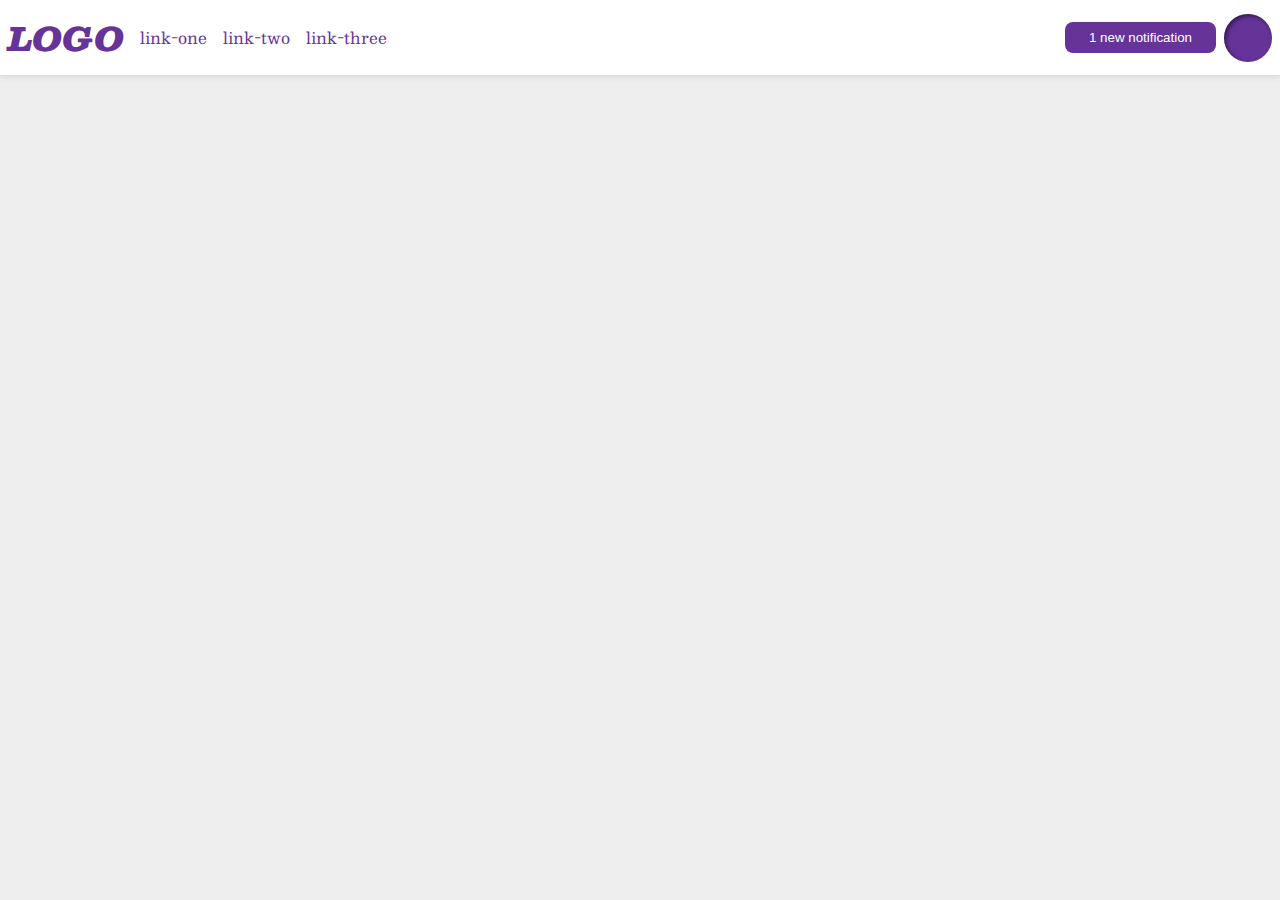
<file: foundations/flex/03-flex-header-2/index.html>
<!DOCTYPE html>
<html lang="en">
  <head>
    <meta charset="UTF-8">
    <meta http-equiv="X-UA-Compatible" content="IE=edge">
    <meta name="viewport" content="width=device-width, initial-scale=1.0">
    <title>Flex Header 2</title>
    <link rel="stylesheet" href="style.css">
  </head>
  <body>
    <div class="header">
      <div class="left-side">
        <div class="logo">
          LOGO
        </div>
        <ul class="links">
          <li><a href="https://google.com">link-one</a></li>
          <li><a href="https://google.com">link-two</a></li>
          <li><a href="https://google.com">link-three</a></li>
        </ul>
      </div>
      <div class="right-side">
        <button class="notifications">
          1 new notification
        </button>
        <div class="profile-image"></div>
      </div>
    </div>
  </body>
</html>
</file>
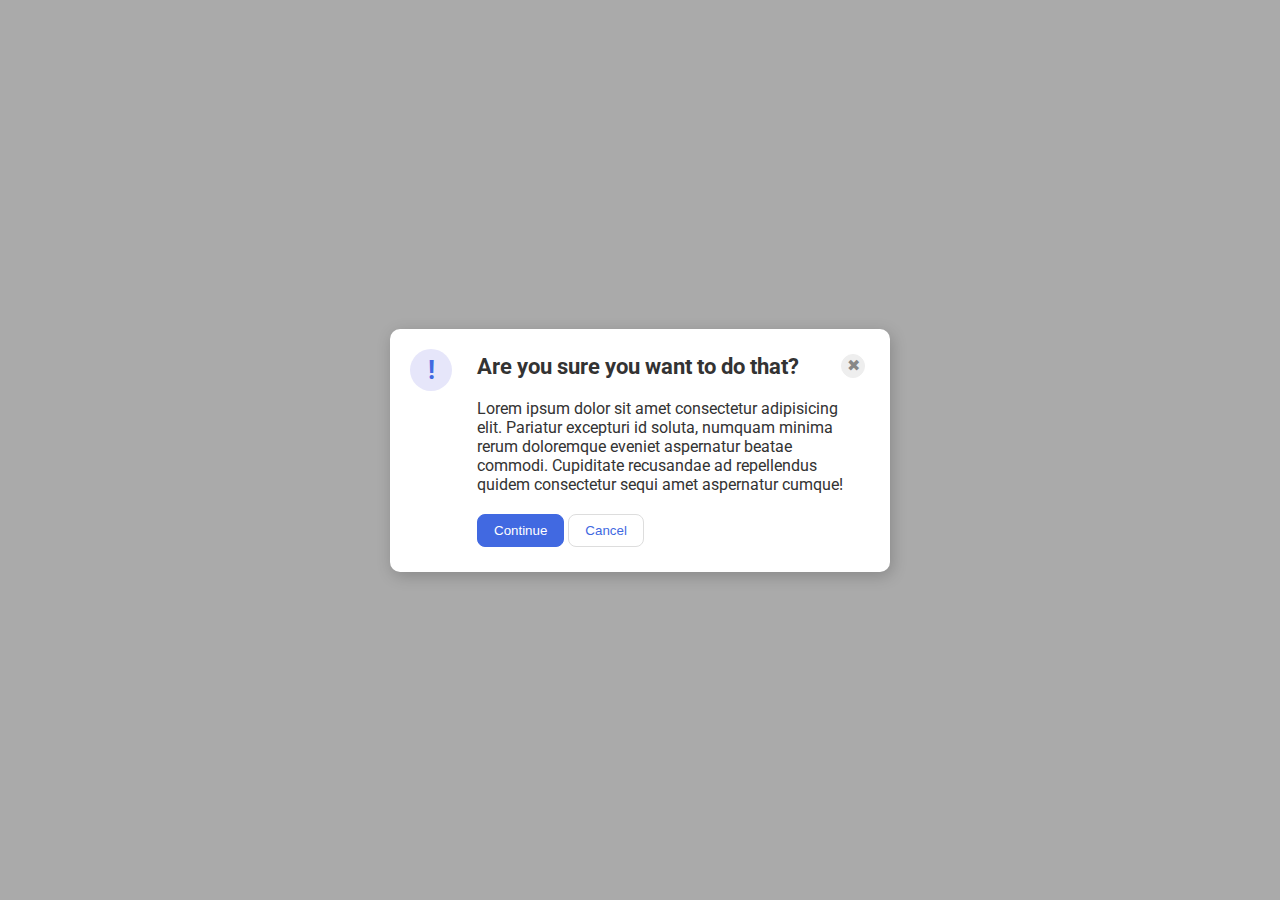
<file: foundations/flex/05-flex-modal/index.html>
<!DOCTYPE html>
<html lang="en">
  <head>
    <meta charset="UTF-8">
    <meta http-equiv="X-UA-Compatible" content="IE=edge">
    <meta name="viewport" content="width=device-width, initial-scale=1.0">
    <link rel="stylesheet" href="style.css">
    <title>Modal</title>
  </head>
  <body>
    <div class="modal">
      <div class="icon">!</div>
      <div class="contents">
        <div class="header">
          Are you sure you want to do that?
          <button class="close-button">✖</button>
        </div>
        <div class="text">Lorem ipsum dolor sit amet consectetur adipisicing elit. Pariatur excepturi id soluta, numquam minima rerum doloremque eveniet aspernatur beatae commodi. Cupiditate recusandae ad repellendus quidem consectetur sequi amet aspernatur cumque!</div>
        <div>
          <button class="continue">Continue</button>
          <button class="cancel">Cancel</button>
        </div>
      </div>
    </div>
  </body>
</html>
</file>
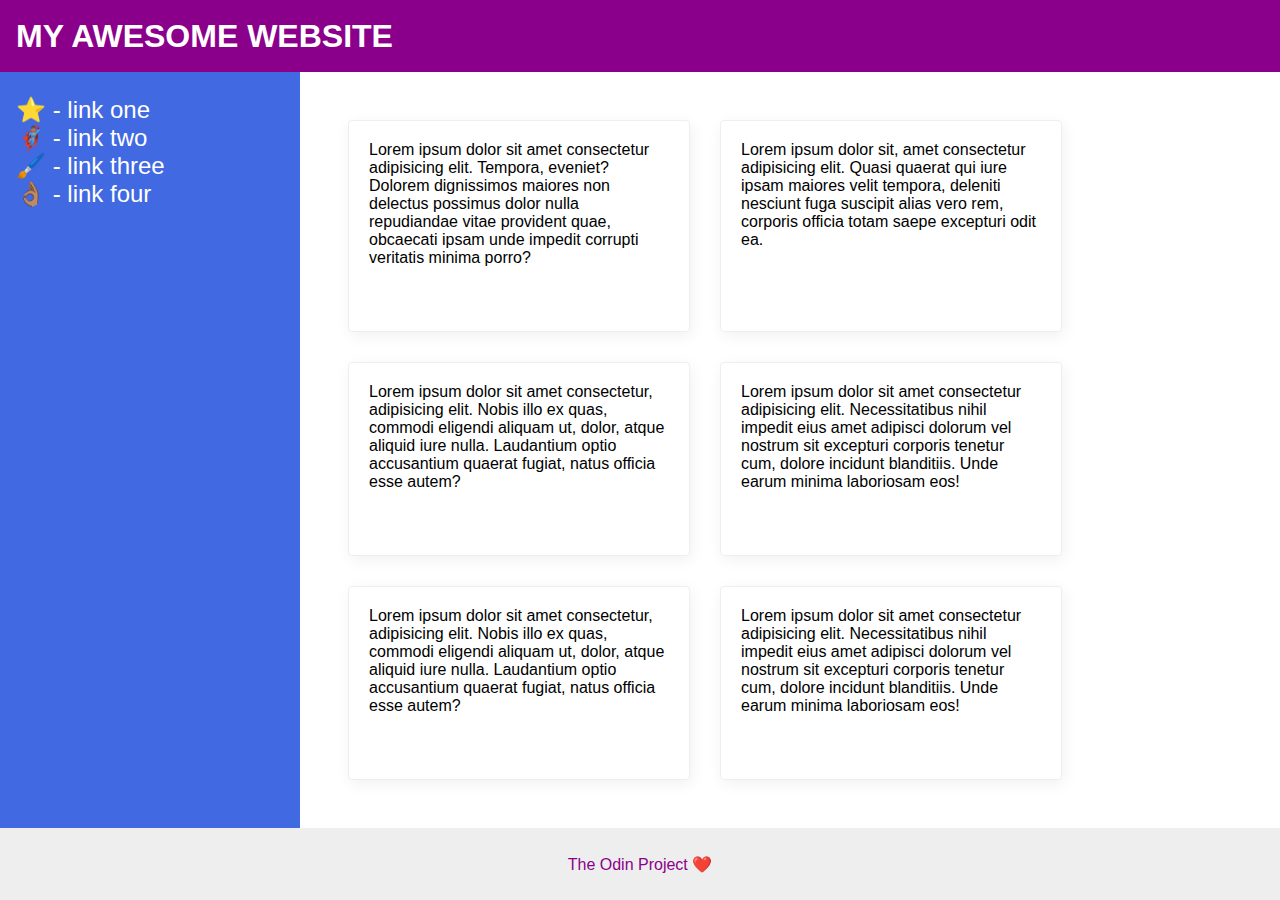
<file: foundations/flex/07-flex-layout-2/index.html>
<!DOCTYPE html>
<html lang="en">
  <head>
    <meta charset="UTF-8">
    <meta http-equiv="X-UA-Compatible" content="IE=edge">
    <meta name="viewport" content="width=device-width, initial-scale=1.0">
    <title>The Holy Grail</title>
    <link rel="stylesheet" href="style.css">
  </head>
  <body>
    <div class="header">
      MY AWESOME WEBSITE
    </div>

    <div class="mid-content">
      <div class="sidebar">
        <ul>
          <li><a href="#">⭐ - link one</a></li>
          <li><a href="#">🦸🏽‍♂️ - link two</a></li>
          <li><a href="#">🖌️ - link three</a></li>
          <li><a href="#">👌🏽 - link four</a></li>
        </ul>
      </div>

      <div class="cards-content">
        <div class="card">Lorem ipsum dolor sit amet consectetur adipisicing elit. Tempora, eveniet? Dolorem dignissimos maiores non delectus possimus dolor nulla repudiandae vitae provident quae, obcaecati ipsam unde impedit corrupti veritatis minima porro?</div>
        <div class="card">Lorem ipsum dolor sit, amet consectetur adipisicing elit. Quasi quaerat qui iure ipsam maiores velit tempora, deleniti nesciunt fuga suscipit alias vero rem, corporis officia totam saepe excepturi odit ea.</div>
        <div class="card">Lorem ipsum dolor sit amet consectetur, adipisicing elit. Nobis illo ex quas, commodi eligendi aliquam ut, dolor, atque aliquid iure nulla. Laudantium optio accusantium quaerat fugiat, natus officia esse autem?</div>
        <div class="card">Lorem ipsum dolor sit amet consectetur adipisicing elit. Necessitatibus nihil impedit eius amet adipisci dolorum vel nostrum sit excepturi corporis tenetur cum, dolore incidunt blanditiis. Unde earum minima laboriosam eos!</div>
        <div class="card">Lorem ipsum dolor sit amet consectetur, adipisicing elit. Nobis illo ex quas, commodi eligendi aliquam ut, dolor, atque aliquid iure nulla. Laudantium optio accusantium quaerat fugiat, natus officia esse autem?</div>
        <div class="card">Lorem ipsum dolor sit amet consectetur adipisicing elit. Necessitatibus nihil impedit eius amet adipisci dolorum vel nostrum sit excepturi corporis tenetur cum, dolore incidunt blanditiis. Unde earum minima laboriosam eos!</div>
      </div>
    </div>

    <div class="footer">
      The Odin Project ❤️
    </div>
  </body>
</html>
</file>
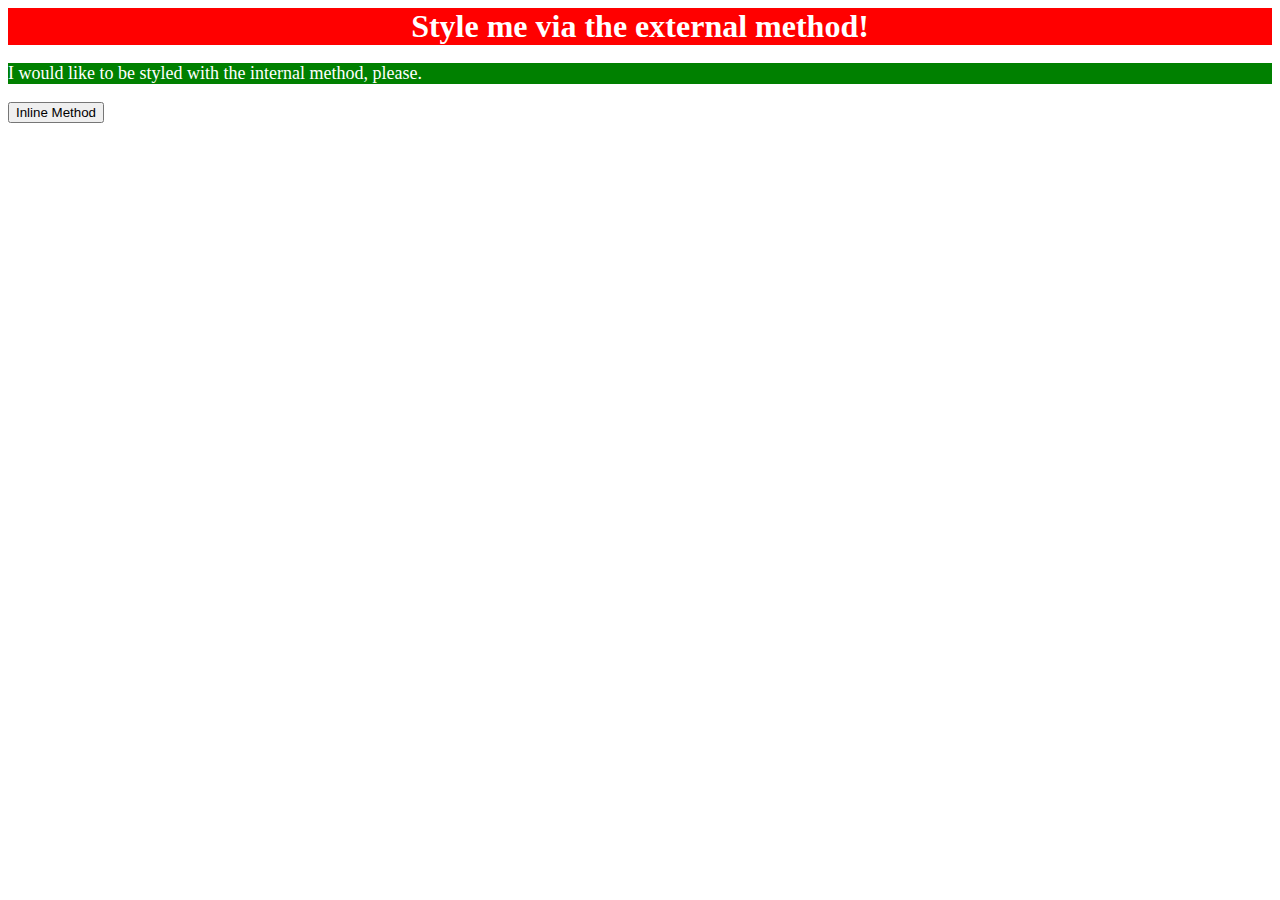
<file: foundations/intro-to-css/01-css-methods/index.html>
<!DOCTYPE html>
<html lang="en">
  <head>
    <meta charset="UTF-8">
    <meta http-equiv="X-UA-Compatible" content="IE=edge">
    <meta name="viewport" content="width=device-width, initial-scale=1.0">
    <link rel="stylesheet" href="styles.css">
    <title>Methods for Adding CSS</title>
    <Style>
      p {
        background-color: green;
        color: white;
        font-size: 18px;
      }
    </Style>
  </head>
  <body>
    <div class="divExternalStyle">Style me via the external method!</div>
    <p>I would like to be styled with the internal method, please.</p>
    <button>Inline Method</button>
  </body>
</html>
</file>
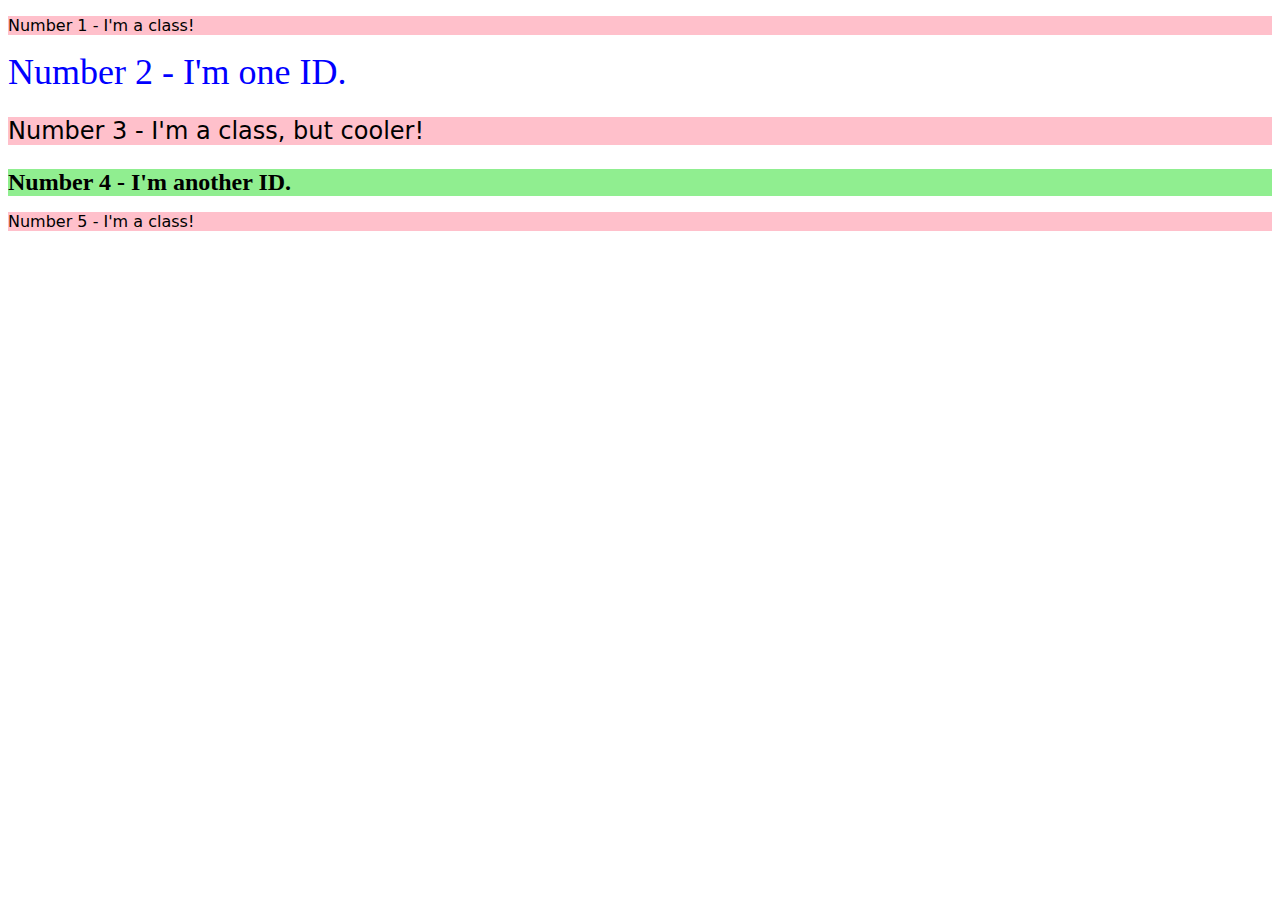
<file: foundations/intro-to-css/02-class-id-selectors/index.html>
<!DOCTYPE html>
<html lang="en">
  <head>
    <meta charset="UTF-8">
    <meta http-equiv="X-UA-Compatible" content="IE=edge">
    <meta name="viewport" content="width=device-width, initial-scale=1.0">
    <title>Class and ID Selectors</title>
    <link rel="stylesheet" href="style.css">
  </head>
  <body>
    <p class="pClass1">Number 1 - I'm a class!</p>
    <div id="divID1">Number 2 - I'm one ID.</div>
    <p class="pClass2">Number 3 - I'm a class, but cooler!</p>
    <div id="divID2">Number 4 - I'm another ID.</div>
    <p class="pClass3">Number 5 - I'm a class!</p>
  </body>
</html>
</file>
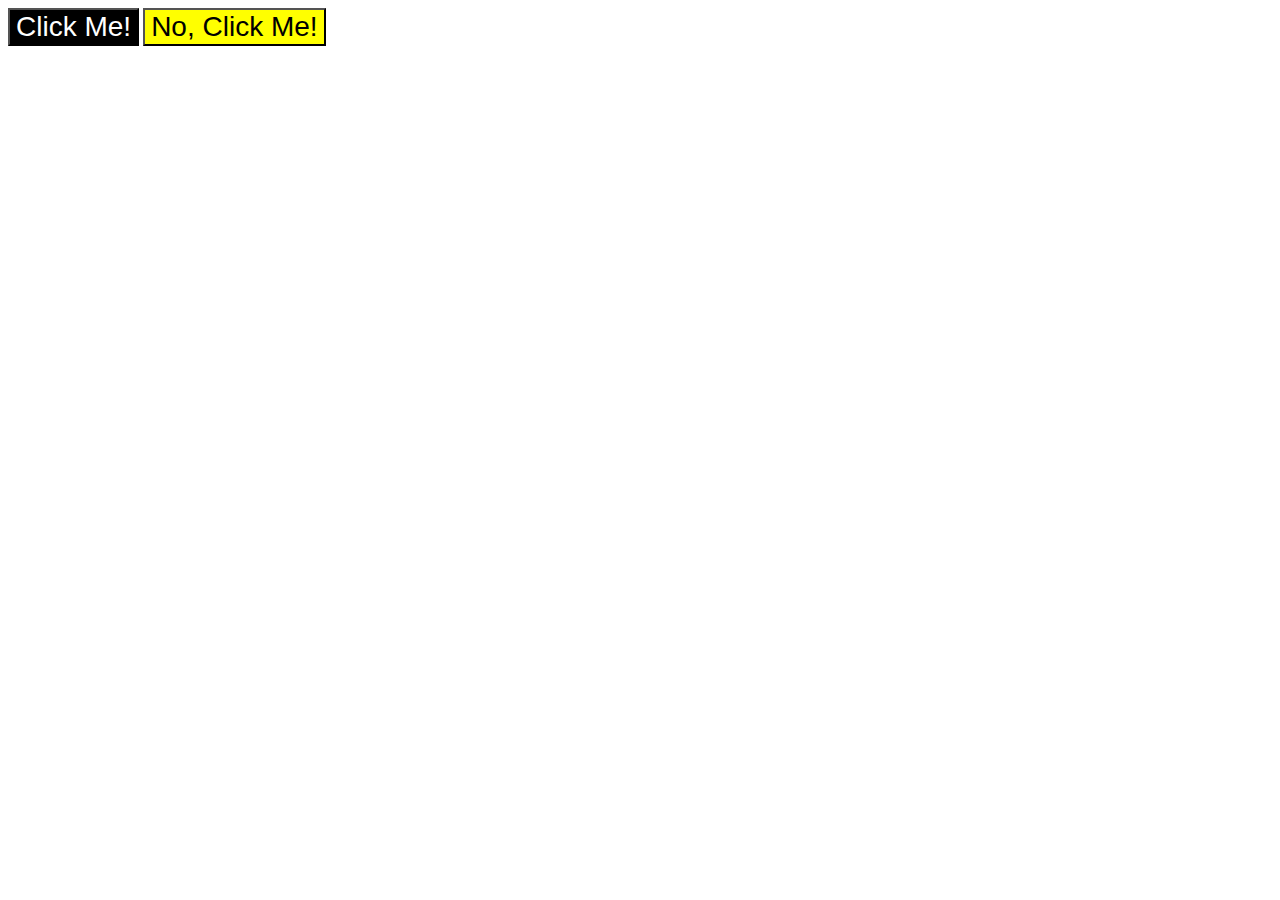
<file: foundations/intro-to-css/03-grouping-selectors/index.html>
<!DOCTYPE html>
<html lang="en">
  <head>
    <meta charset="UTF-8">
    <meta http-equiv="X-UA-Compatible" content="IE=edge">
    <meta name="viewport" content="width=device-width, initial-scale=1.0">
    <title>Grouping Selectors</title>
    <link rel="stylesheet" href="style.css">
  </head>
  <body>
    <button class="button1 button-duo">Click Me!</button>
    <button class="button2 button-duo">No, Click Me!</button>
  </body>
</html>
</file>
<file: foundations/flex/03-flex-header-2/style.css>
/* this is some magical font-importing.  
you'll learn about it later. */
@import url('https://fonts.googleapis.com/css2?family=Besley:ital,wght@0,400;1,900&display=swap');

body {
  margin: 0;
  background: #eee;
  font-family: Besley, serif;
}

.header {
  background: white;
  border-bottom: 1px solid #ddd;
  box-shadow: 0 0 8px rgba(0,0,0,.1);
  /*SOLUCION*/
  display: flex;
  align-items: center;
  justify-content: space-between;
  
}

/*Solucion*/

.header div {
  display: flex;
  align-items: center;
}

.left-side div {
  margin: 8px;
}
.right-side div {
  margin: 8px;
}

.profile-image {
  background: rebeccapurple;
  box-shadow: inset 2px 2px 4px rgba(0,0,0,.5);
  border-radius: 50%;
  width: 48px;
  height: 48px;
}

.logo {
  color: rebeccapurple;
  font-size: 32px;
  font-weight: 900;
  font-style: italic;
}

button {
  border: none;
  border-radius: 8px;
  background: rebeccapurple;
  color: white;
  padding: 8px 24px;
}

a {
  /* this removes the line under our links */
  text-decoration: none;
  color: rebeccapurple;
}

ul {
  list-style-type: none;
  /*SOLUCIONES*/
  display: flex;
  padding: 0px;
}

/*Soluciones*/
.links li {
  margin: 8px;
}
</file>
<file: foundations/flex/05-flex-modal/style.css>
@import url('https://fonts.googleapis.com/css2?family=Roboto:wght@400;700&display=swap');

html, body {
  height: 100%;
}

body {
  font-family: Roboto, sans-serif;
  margin: 0;
  background: #aaa;
  color: #333;
  /* I'll give you this one for free lol */
  display: flex;
  align-items: center;
  justify-content: center;
}

.modal {
  background: white;
  width: 480px;
  border-radius: 10px;
  box-shadow: 2px 4px 16px rgba(0,0,0,.2);
  /*---add---*/
  display: flex;
  padding: 10px;
}

/*---add---*/
.contents{
  margin: 5px;
  /*margin-left: 0px;*/
}

.contents div {
  padding: 10px;
}

/*---add---*/
.header {
  display: flex;
  justify-content: space-between;
  font-weight: bold;
  font-size: 22px;

}

.icon {
  color: royalblue;
  font-size: 26px;
  font-weight: 700;
  background: lavender;
  width: 42px;
  height: 42px;
  border-radius: 50%;
  display: flex;
  align-items: center;
  justify-content: center;
  /*---add---*/
  
  margin: 10px;
  
  flex-shrink: 0;

}

.close-button {
  background: #eee;
  border-radius: 50%;
  color: #888;
  font-weight: 400;
  font-size: 16px;
  height: 24px;
  width: 24px;
  display: flex;
  align-items: center;
  justify-content: center;
  border: 1px solid #eee;
  padding: 0;
}

button {
  cursor: pointer;
  padding: 8px 16px;
  border-radius: 8px;
  flex-shrink: 0;
}

button.continue {
  background: royalblue;
  border: 1px solid royalblue;
  color: white;
}

button.cancel {
  background: white;
  border: 1px solid #ddd;
  color: royalblue;
}
</file>
<file: foundations/flex/07-flex-layout-2/style.css>
body {
  font-family: -apple-system, BlinkMacSystemFont, 'Segoe UI', Roboto, Oxygen, Ubuntu, Cantarell, 'Open Sans', 'Helvetica Neue', sans-serif;
  margin: 0;
  min-height: 100vh;
  display: flex;
  flex-direction: column;
}

.header {
  height: 72px;
  background: darkmagenta;
  color: white;
  font-size: 32px;
  font-weight: 900;
  padding-left: 16px;
  align-content: center;
}

.footer {
  height: 72px;
  background: #eee;
  color: darkmagenta;
  align-content: center;
  text-align: center;
}

.sidebar {
  width: 300px;
  background: royalblue;
  box-sizing: border-box;
  flex-shrink: 0;
}

.sidebar ul{
  list-style-type: none;
  font-size: 24px;
  padding-left: 16px;
}

.sidebar a {
  text-decoration: none;
  color: white;
}

.card {
  border: 1px solid #eee;
  box-shadow: 2px 4px 16px rgba(0,0,0,.06);
  border-radius: 4px;
}

/*add*/

.mid-content {
  display: flex;
  flex-grow: 1;
}
.cards-content{
  display: flex;
  flex-wrap: wrap;
  gap: 30px;
  padding: 48px;
  
}
.card {
  padding: 20px;
  max-width: 300px;
  
}
</file>
<file: foundations/intro-to-css/01-css-methods/styles.css>
.divExternalStyle{
    background-color: red;
    color: white;
    font-size: 32px;
    text-align: center;
    font-weight: bold;
}
</file>
<file: foundations/intro-to-css/02-class-id-selectors/style.css>
.pClass1, .pClass2, .pClass3 {
    background-color: pink;
    color: black;
    font-family: "Verdana", "DejaVu Sans", sans-serif;
}

.pClass2 {
    font-size: 24px;
}


#divID1 {
    color: blue;
    font-size: 36px;
}

#divID2 {
    background-color: lightgreen;
    font-size: 24px;
    font-weight: bold;
}
</file>
<file: foundations/intro-to-css/03-grouping-selectors/style.css>
.button1{
    background-color: black;
    color: white;
}
.button2{
    background-color: yellow;
}
.button-duo{
    font-size: 28px;
    font-family: "helvetica", "Times New Roman", sans-serif;
}
</file>
